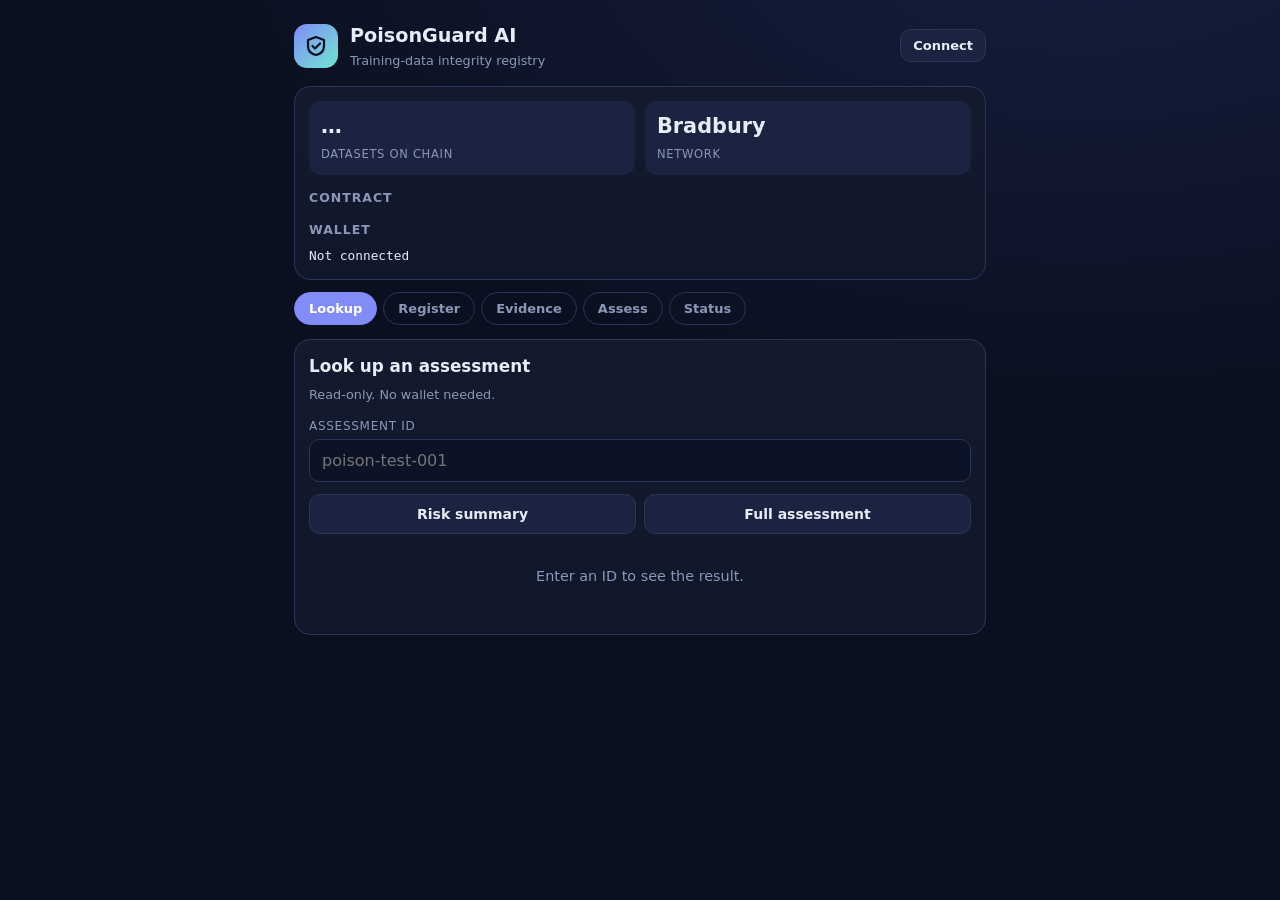
<file: web/index.html>
<!doctype html>
<html lang="en"><head><meta charset="utf-8">
<meta name="viewport" content="width=device-width,initial-scale=1,viewport-fit=cover">
<meta name="theme-color" content="#0b1020">
<title>PoisonGuard AI</title>
<style>
:root{color-scheme:dark;--bg:#0b1020;--card:#131a2e;--card2:#1a2340;--bd:#2a3558;--fg:#e8ecf7;--mut:#8b97b8;--ac:#6ee7d0;--ac2:#818cf8;--ok:#34d399;--warn:#fbbf24;--bad:#f87171;--inc:#93a4c8}
*{box-sizing:border-box}
body{margin:0;background:radial-gradient(900px 500px at 85% -10%,#2a3a7a55,transparent),var(--bg);color:var(--fg);font:15px/1.5 system-ui,-apple-system,"Segoe UI",sans-serif;min-height:100vh}
.wrap{max-width:720px;margin:auto;padding:16px 14px 70px}
header{display:flex;align-items:center;gap:12px;margin:6px 0 16px}
.logo{width:44px;height:44px;border-radius:13px;background:linear-gradient(135deg,var(--ac2),var(--ac));display:grid;place-items:center;flex:none}
h1{font-size:1.2rem;margin:0}
h3{margin:0 0 6px;font-size:1.05rem}
h4{margin:14px 0 6px;font-size:.78rem;text-transform:uppercase;letter-spacing:.08em;color:var(--mut)}
.sub{color:var(--mut);font-size:.8rem;margin:0}
.grow{flex:1;min-width:0}
.card{background:linear-gradient(180deg,var(--card),#10172a);border:1px solid var(--bd);border-radius:16px;padding:14px;margin-bottom:12px}
.stats{display:grid;grid-template-columns:1fr 1fr;gap:10px}
.stat{background:var(--card2);border-radius:12px;padding:10px 12px}
.stat b{display:block;font-size:1.3rem}
.stat span{color:var(--mut);font-size:.72rem;text-transform:uppercase;letter-spacing:.06em}
.mono{font-family:ui-monospace,Menlo,monospace;font-size:.8rem;word-break:break-all}
.btn{border:0;border-radius:11px;padding:11px 15px;font-weight:600;font-size:14px;font-family:inherit;color:var(--fg);background:var(--card2);border:1px solid var(--bd);cursor:pointer}
.btn.pri{background:linear-gradient(135deg,var(--ac2),var(--ac));color:#06101f;border:0;width:100%;margin-top:14px}
.btn.sm{padding:8px 12px;font-size:13px}
.btn:disabled{opacity:.5}
nav{display:flex;gap:6px;overflow-x:auto;margin-bottom:12px;padding-bottom:2px;scrollbar-width:none}
nav button{flex:none;border:1px solid var(--bd);background:transparent;color:var(--mut);border-radius:999px;padding:8px 14px;font-size:13px;font-weight:600;font-family:inherit}
nav button.on{background:var(--ac2);border-color:var(--ac2);color:#fff}
label{display:block;margin:12px 0 4px;font-size:.75rem;color:var(--mut);text-transform:uppercase;letter-spacing:.06em}
input,select,textarea{width:100%;padding:11px 12px;font-size:16px;font-family:inherit;background:#0d1326;color:var(--fg);border:1px solid var(--bd);border-radius:10px}
textarea{min-height:84px;resize:vertical}
input:focus,select:focus,textarea:focus{outline:2px solid var(--ac2);border-color:transparent}
.row{display:flex;gap:8px;margin-top:12px}.row .btn{flex:1}
.st{margin:10px 0;padding:10px 12px;border-radius:12px;background:var(--card2);border-left:4px solid var(--ac2);font-size:.85rem;word-break:break-word;white-space:pre-wrap}
.st.err{border-color:var(--bad)}.st.ok{border-color:var(--ok)}
.st:empty{display:none}
.top{display:flex;align-items:center;gap:10px;flex-wrap:wrap}
.badge{padding:6px 12px;border-radius:999px;font-weight:700;font-size:.8rem;letter-spacing:.04em}
.badge.ok{background:#34d3991f;color:var(--ok)}.badge.warn{background:#fbbf2420;color:var(--warn)}
.badge.bad{background:#f8717122;color:var(--bad)}.badge.inc{background:#93a4c824;color:var(--inc)}
.pill{padding:4px 10px;border-radius:999px;background:var(--card2);font-size:.75rem;color:var(--mut)}
.meter{height:10px;border-radius:99px;background:#0d1326;margin:12px 0 4px;overflow:hidden}
.meter i{display:block;height:100%;border-radius:99px}
.meter .ok{background:var(--ok)}.meter .warn{background:var(--warn)}.meter .bad{background:var(--bad)}.meter .inc{background:var(--inc)}
.big{font-size:2rem;font-weight:800;line-height:1}
.warnbox{background:#fbbf2418;border:1px solid #fbbf2455;color:var(--warn);padding:9px 12px;border-radius:12px;margin:12px 0;font-size:.85rem}
ul{margin:0;padding-left:18px}li{margin:4px 0}
.grid{display:grid;grid-template-columns:1fr 1fr;gap:8px}
.kv{background:var(--card2);border-radius:10px;padding:8px 10px}
.kv span{display:block;font-size:.68rem;color:var(--mut);text-transform:uppercase;letter-spacing:.05em}
.kv b{font-size:.95rem;word-break:break-word}
.ev{background:var(--card2);border-radius:12px;padding:10px 12px;margin:8px 0}
.ev small{color:var(--mut)}
details{margin-top:12px}summary{color:var(--mut);cursor:pointer;font-size:.85rem}
pre{white-space:pre-wrap;word-break:break-all;background:#0d1326;padding:10px;border-radius:10px;font-size:.72rem;max-height:40vh;overflow:auto}
.empty{color:var(--mut);text-align:center;padding:18px 0;font-size:.9rem}
</style></head><body><div class="wrap">
<header>
 <div class="logo"><svg width="24" height="24" viewBox="0 0 24 24" fill="none" stroke="#06101f" stroke-width="2.2" stroke-linecap="round" stroke-linejoin="round"><path d="M12 3l8 3v6c0 5-3.5 8-8 9-4.5-1-8-4-8-9V6z"/><path d="M8.5 12l2.5 2.5L16 9.5"/></svg></div>
 <div class="grow"><h1>PoisonGuard AI</h1><p class="sub">Training-data integrity registry</p></div>
 <button class="btn sm" id="conn">Connect</button>
</header>
<div class="card"><div class="stats">
 <div class="stat"><b id="count">…</b><span>Datasets on chain</span></div>
 <div class="stat"><b>Bradbury</b><span>Network</span></div>
</div>
<h4>Contract</h4><div class="mono" id="addr"></div>
<h4>Wallet</h4><div class="mono" id="wal">Not connected</div></div>
<div class="st" id="st"></div>
<nav id="nav"><button data-t="lookup" class="on">Lookup</button><button data-t="register">Register</button><button data-t="evidence">Evidence</button><button data-t="assess">Assess</button><button data-t="status">Status</button></nav>
<section class="card panel" id="p-lookup">
 <h3>Look up an assessment</h3><p class="sub">Read-only. No wallet needed.</p>
 <label>assessment id</label><input id="lid" placeholder="poison-test-001" autocapitalize="off" autocorrect="off">
 <div class="row"><button class="btn" id="b-sum">Risk summary</button><button class="btn" id="b-full">Full assessment</button></div>
 <div id="out"><p class="empty">Enter an ID to see the result.</p></div>
</section>
<div id="forms"></div>
</div>
<script type="module">
import * as sdk from "https://esm.sh/genlayer-js@1.1.8";
import * as chains from "https://esm.sh/genlayer-js@1.1.8/chains";
const ADDR="0x0932c34aa6e664245f7C3A7D4944B24217d9F061";
const $=s=>document.querySelector(s);
const esc=s=>String(s??"").replace(/[&<>"']/g,c=>({"&":"&amp;","<":"&lt;",">":"&gt;",'"':"&quot;","'":"&#39;"}[c]));
const norm=v=>v instanceof Map?Object.fromEntries([...v].map(([k,x])=>[k,norm(x)])):Array.isArray(v)?v.map(norm):typeof v==="bigint"?Number(v):(v&&typeof v==="object")?Object.fromEntries(Object.entries(v).map(([k,x])=>[k,norm(x)])):v;
const nice=s=>String(s).replaceAll("_"," ");
const short=a=>a?a.slice(0,8)+"…"+a.slice(-6):"";
const st=(m,c)=>{const e=$("#st");e.className="st "+(c||"");e.textContent=m||""};
const fail=e=>st("Error: "+((e&&(e.shortMessage||e.message))||e),"err");
const chain=chains.testnetBradbury;
let client,account;
$("#addr").textContent=ADDR;

const list=(t,a)=>a&&a.length?`<h4>${t}</h4><ul>${a.map(x=>`<li>${esc(x)}</li>`).join("")}</ul>`:"";
function view(raw,full){
 const d=norm(raw),oc=d.outcome||"NOT_ASSESSED",sc=Math.max(0,Math.min(100,Number(d.risk_score||0)));
 const col={LOW_RISK:"ok",ELEVATED_RISK:"warn",HIGH_RISK:"bad"}[oc]||"inc";
 let h=`<div class="top" style="margin-top:14px"><span class="badge ${col}">${esc(nice(oc))}</span>`;
 if(d.evidence_quality)h+=`<span class="pill">Evidence: ${esc(d.evidence_quality)}</span>`;
 if(d.status)h+=`<span class="pill">${esc(nice(d.status))}</span>`;
 h+=`</div><div class="meter"><i class="${col}" style="width:${sc}%"></i></div><div><span class="big">${sc}</span><span class="sub"> / 100 risk score</span></div>`;
 if(d.stale)h+=`<div class="warnbox">This result is stale: evidence changed after the last assessment. Run the assessment again.</div>`;
 if(d.explanation)h+=`<h4>Explanation</h4><p style="margin:0">${esc(d.explanation)}</p>`;
 if(d.next_verification_step)h+=`<h4>Next step</h4><p style="margin:0">${esc(d.next_verification_step)}</p>`;
 if(d.metrics){h+=`<h4>Metrics</h4><div class="grid">`+Object.entries(d.metrics).map(([k,v])=>`<div class="kv"><span>${esc(nice(k.replace(/_pm$/,"")))}</span><b>${k.endsWith("_pm")?esc(v/10)+"%":esc(v)}</b></div>`).join("")+`</div>`}
 if(d.supported_findings&&d.supported_findings.length)h+=`<h4>Findings</h4>`+d.supported_findings.map(f=>`<div class="ev"><b>${esc(nice(f.category))}</b><br>${esc(f.statement)}<br><small>${esc(nice(f.source||""))}</small></div>`).join("");
 h+=list("Missing tests",d.missing_tests)+list("Alternative explanations",d.alternative_explanations)+list("Confidence limitations",d.confidence_limitations);
 if(full){
  h+=`<h4>Dataset</h4><div class="grid">`+[["name",d.dataset_name],["version",d.dataset_version],["model",d.model_name],["model version",d.model_version],["registered",d.registered_at],["assessed",d.assessed_at],["submitter",short(d.submitter)],["mode",d.evaluation_mode]].filter(x=>x[1]).map(([k,v])=>`<div class="kv"><span>${k}</span><b>${esc(v)}</b></div>`).join("")+`</div>`;
  if(d.content_hash)h+=`<h4>Content hash</h4><div class="mono">${esc(d.content_hash)}</div>`;
  if(d.provenance)h+=`<h4>Provenance</h4><p style="margin:0">${esc(d.provenance)}</p>`;
  if(d.evidence&&d.evidence.length)h+=`<h4>Evidence (${d.evidence.length})</h4>`+d.evidence.map(e=>`<div class="ev"><b>${esc(nice(e.type))}</b> <small>${esc(e.nature)}${e.trials?" · "+esc(e.hits)+"/"+esc(e.trials)+" hits":""}</small><br>${esc(e.summary)}</div>`).join("");
 }
 return h+`<details><summary>Raw data</summary><pre>${esc(JSON.stringify(d,null,2))}</pre></details>`;
}
async function lookup(fn,full){
 const id=$("#lid").value.trim();
 if(!id)return st("Enter an assessment id first.","err");
 if(!client)return st("Client not ready.","err");
 st("Reading from Bradbury…");$("#out").innerHTML="";
 try{const r=await client.readContract({address:ADDR,functionName:fn,args:[id]});st("");$("#out").innerHTML=view(r,full)}catch(e){fail(e)}
}
$("#b-sum").onclick=()=>lookup("get_risk_summary",false);
$("#b-full").onclick=()=>lookup("get_assessment",true);

async function count(){try{$("#count").textContent=String(await client.readContract({address:ADDR,functionName:"get_dataset_count",args:[]}))}catch(e){$("#count").textContent="?";fail(e)}}
const mk=acc=>sdk.createClient(acc?{chain,account:acc}:{chain});
if(!chain)st("testnetBradbury is not exported by this SDK version. Exports: "+Object.keys(chains).join(", "),"err");
else{client=mk();count()}
$("#conn").onclick=async()=>{try{
 if(!window.ethereum)return st("No wallet found. Open this page inside a wallet browser (e.g. MetaMask).","err");
 const r=await window.ethereum.request({method:"eth_requestAccounts"});
 account=r[0];client=mk(account);
 try{await client.connect("testnetBradbury")}catch(e){}
 $("#wal").textContent=account;$("#conn").textContent=short(account);count();st("Wallet connected.","ok");
}catch(e){fail(e)}};

const ET=["PROVENANCE_RECORD","LABEL_AUDIT","FEATURE_ANALYSIS","TRIGGER_TEST","CONTROL_TEST","CLEAN_BASELINE","REPRODUCTION","OTHER"];
const ST_=["EVIDENCE_SUBMITTED","ASSESSED","UNDER_REVIEW","REJECTED","CLOSED"];
const FORMS={
 register:{fn:"register_dataset",title:"Register a dataset",f:[["assessment_id","text","e.g. my-dataset-001"],["dataset_name","text"],["dataset_version","text","1.0.0"],["content_hash","text","64 hex characters"],["provenance","area","Where the data came from"],["model_name","text","Optional"],["model_version","text","Optional"]]},
 evidence:{fn:"submit_evidence",title:"Submit evidence",f:[["assessment_id","text"],["evidence_type",ET],["nature",["OBSERVATION","ALLEGATION"]],["summary","area"],["method","area","Required (40+ chars) for test types"],["trials","int"],["hits","int"]]},
 assess:{fn:"assess_dataset",title:"Run assessment",note:"Validators evaluate the stored evidence. This can take a minute.",f:[["assessment_id","text"]]},
 status:{fn:"update_assessment_status",title:"Update status",f:[["assessment_id","text"],["new_status",ST_]]}
};
for(const [k,F] of Object.entries(FORMS)){
 const p=document.createElement("section");p.className="card panel";p.id="p-"+k;p.hidden=true;
 p.innerHTML=`<h3>${F.title}</h3>${F.note?`<p class="sub">${F.note}</p>`:`<p class="sub">Needs a connected wallet.</p>`}`+F.f.map(([n,t,ph])=>{
  const lb=`<label>${nice(n)}</label>`;
  if(Array.isArray(t))return lb+`<select name="${n}">${t.map(o=>`<option>${o}</option>`).join("")}</select>`;
  if(t==="area")return lb+`<textarea name="${n}" placeholder="${esc(ph||"")}"></textarea>`;
  if(t==="int")return lb+`<input name="${n}" type="number" min="0" value="0" inputmode="numeric">`;
  return lb+`<input name="${n}" placeholder="${esc(ph||"")}" autocapitalize="off" autocorrect="off">`;
 }).join("")+`<button class="btn pri">Send transaction</button>`;
 const btn=p.querySelector("button");
 btn.onclick=async()=>{try{
  if(!client)return st("Client not ready.","err");
  if(!account)return st("Connect a wallet first.","err");
  const args=F.f.map(([n,t])=>{const v=p.querySelector(`[name="${n}"]`).value;return t==="int"?BigInt(v||0):v});
  btn.disabled=true;st("Sending transaction…");
  const hash=await client.writeContract({address:ADDR,functionName:F.fn,args,value:0n});
  st("Sent. Hash:\n"+hash+"\nWaiting for the network to accept it…");
  try{await client.waitForTransactionReceipt({hash,status:"ACCEPTED",retries:120,interval:5000})}
  catch(e){if(/timed out/i.test(String((e&&e.message)||e))){$("#lid").value=args[0];return st("Still processing on the network. Your transaction was sent and may finish soon.\nHash:\n"+hash+"\nCheck the Lookup tab again in a few minutes.")}throw e}
  st("Accepted.\n"+hash,"ok");$("#lid").value=args[0];count();
 }catch(e){fail(e)}finally{btn.disabled=false}};
 $("#forms").appendChild(p);
}
$("#nav").onclick=e=>{const t=e.target.dataset&&e.target.dataset.t;if(!t)return;
 document.querySelectorAll("#nav button").forEach(b=>b.classList.toggle("on",b.dataset.t===t));
 document.querySelectorAll(".panel").forEach(p=>p.hidden=p.id!=="p-"+t)};
</script></body></html>
</file>
